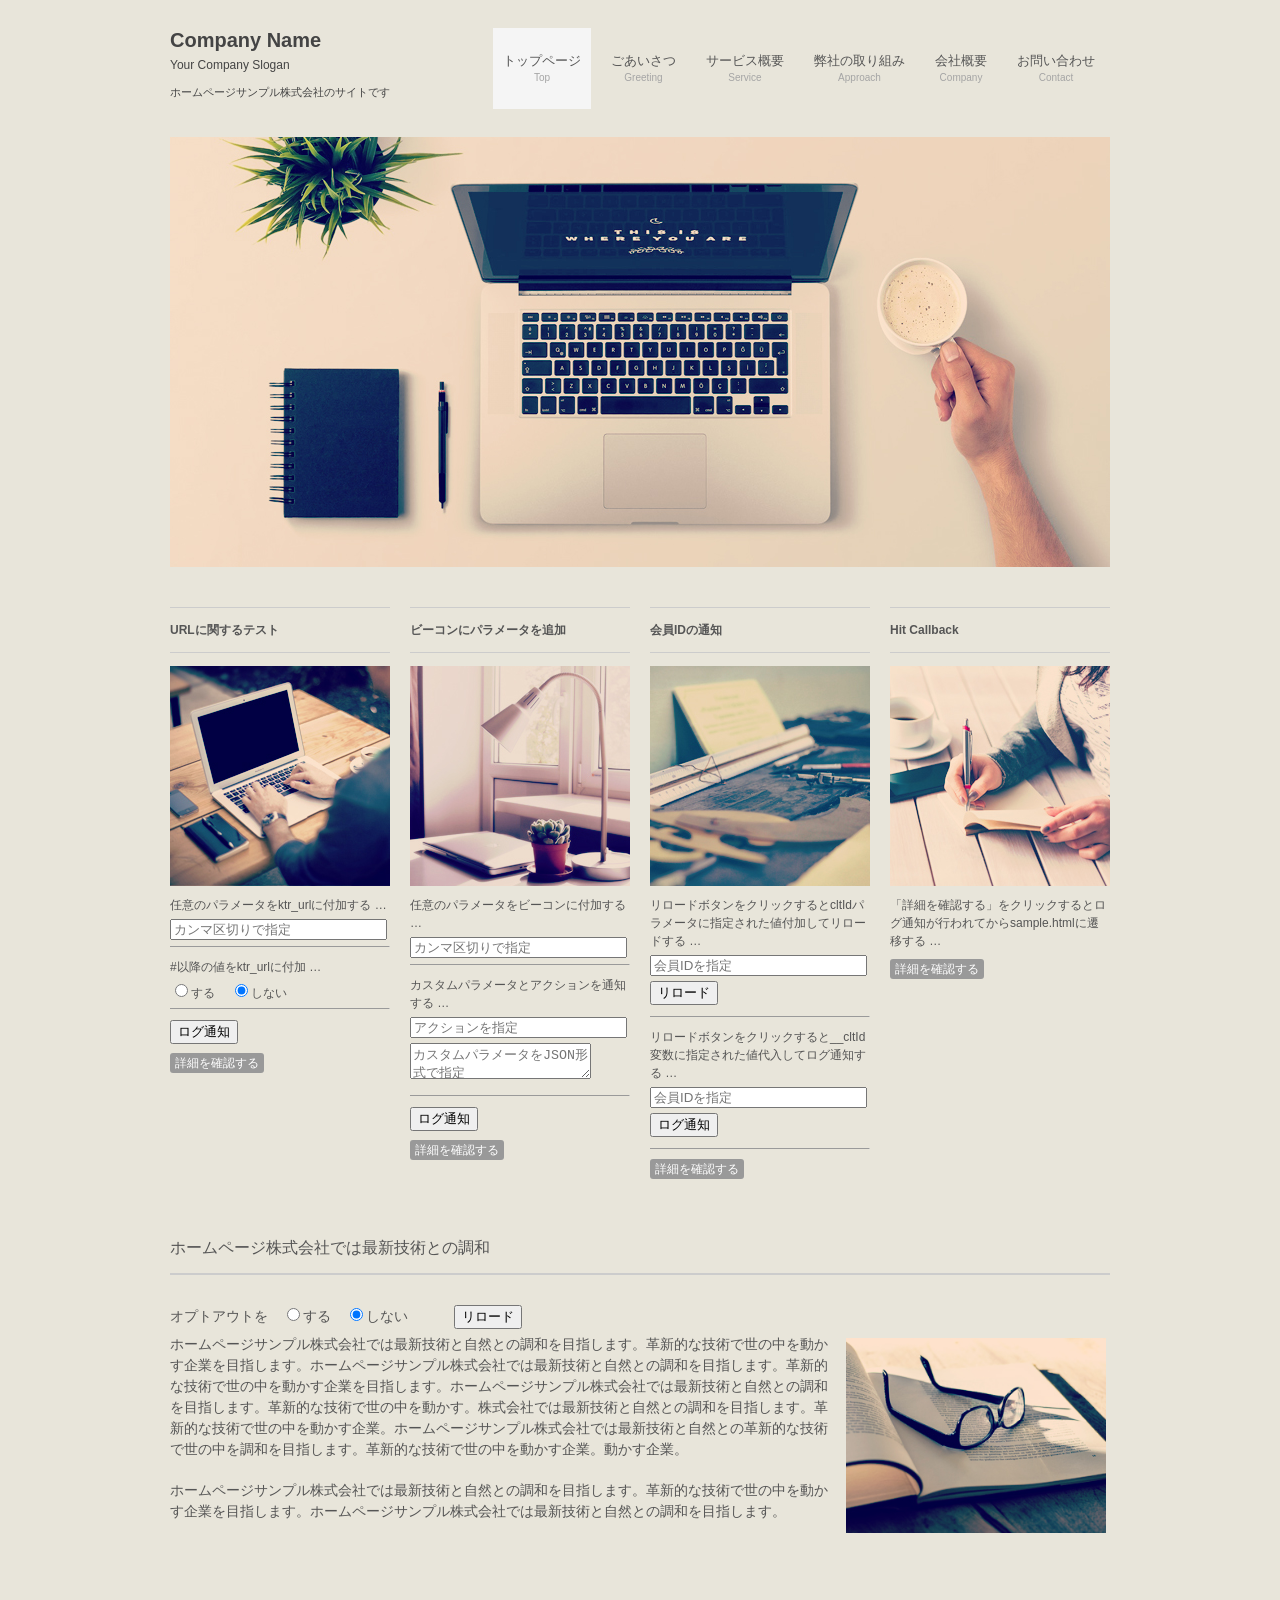
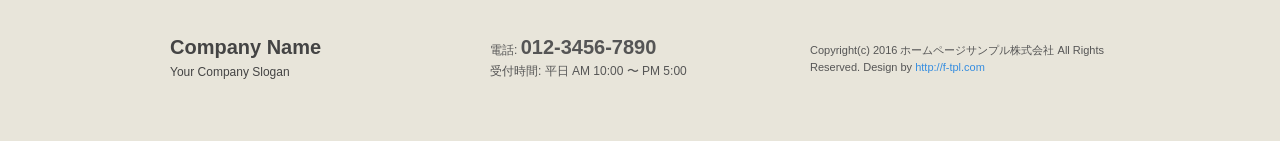
<file: test/index.html>
<!DOCTYPE html>
<html lang="ja">

<head>
	<meta charset="UTF-8">
	<meta name="viewport" content="width=device-width, user-scalable=yes, maximum-scale=1.0, minimum-scale=1.0">
	<meta name="description" content="ホームページサンプル株式会社のサイトです">
	<title>ホームページサンプル株式会社 | ホームページサンプル株式会社のサイトです</title>
	<link rel="profile" href="http://gmpg.org/xfn/11">
	<link rel="stylesheet" type="text/css" media="all" href="style.css">
	<!--[if lt IE 9]>
	<script src="js/html5.js"></script>
	<script src="js/css3-mediaqueries.js"></script>
	<![endif]-->
	<script src="js/jquery1.4.4.min.js"></script>
	<script src="js/script.js"></script>
	<script src="js/mdxdebug.js"></script>
</head>

<body>

<!-- MDX tag start -->
<script>
(function(d,site) {
__site_id = site;__call_domain = "logtest.mobylog.jp";
__ip_notify=1;  __get_title_tag=1;__build_session=1;
var s = d.createElement("script");
s.type = "text/javascript";s.src = "//"+__call_domain+"/_tag_mdx.js";
var b = d.getElementsByTagName("script")[0];b.parentNode.insertBefore(s,b);
})(document,"999999");
</script>
<!-- MDX tag end -->

	<header id="header" role="banner">
		<div class="inner">
			<div class="logo">
				<a href="index.html" title="ホームページサンプル株式会社" rel="home">Company Name<br /><span>Your Company Slogan</span></a>
				<h1>ホームページサンプル株式会社のサイトです</h1>
			</div>
			<nav id="mainNav">
				<div class="inner">
					<a class="menu" id="menu"><span>MENU</span></a>
					<div class="panel">
						<ul id="topnav">
							<li class="current-menu-item"><a href="index.html"><strong>トップページ</strong><br /><span>Top</span></a></li>
							<li><a href="sample.html"><strong>ごあいさつ</strong><br /><span>Greeting</span></a>
								<ul class="sub-menu">
									<li><a href="sample.html">代表メッセージ</a></li>
									<li><a href="sample.html">社員の声</a></li>
								</ul>
							</li>
							<li><a href="sample.html"><strong>サービス概要</strong><br /><span>Service</span></a></li>
							<li><a href="sample.html"><strong>弊社の取り組み</strong><br /><span>Approach</span></a></li>
							<li><a href="sample.html"><strong>会社概要</strong><br /><span>Company</span></a></li>
							<li><a href="sample.html"><strong>お問い合わせ</strong><br /><span>Contact</span></a></li>
						</ul>
					</div>
				</div>
			</nav>
		</div>
	</header>

	<div id="mainBanner">
		<div class="inner">
			<img src="images/banners/mainImg.jpg" width="940" height="300" alt="ホームページサンプル株式会社のサイトです">
		</div>
	</div>

	<div id="wrapper">
		<section class="gridWrapper">
			<article class="grid">
				<div class="box">
					<h3>URLに関するテスト</h3>
					<p class="img"><img width="220" height="220" src="images/banners/eyecatch1.jpg" alt="" /></p>
                                        <div class="mdxtest add_params">
                                            <p>任意のパラメータをktr_urlに付加する &#8230;</p>
                                            <input type="text" size=25 name="add_params" placeholder="カンマ区切りで指定" />
                                        </div>
                                        <hr size="1" />
                                        <div class="mdxtest enable_hash">
                                            <p>#以降の値をktr_urlに付加 &#8230;</p>
                                            <input type="radio" name="enable_hash" value="1" />する　
                                            <input type="radio" name="enable_hash" value="0" checked />しない
                                        <div>
                                        <hr size="1" />
                                        <p><button id="url-test">ログ通知</button></p>

					<p class="readmore"><a href="sample.html">詳細を確認する</a></p>
				</div>
			</article>  
			<article class="grid">
				<div class="box">
					<h3>ビーコンにパラメータを追加</h3>
					<p class="img"><img width="220" height="220" src="images/banners/eyecatch2.jpg" alt="" /></p>
                                        <div class="mdxtest add_params">
                                            <p>任意のパラメータをビーコンに付加する &#8230;</p>
                                            <input type="text" size=25 name="send_params" placeholder="カンマ区切りで指定" />
                                        </div>
                                        <hr size="1" />
                                        <div class="mdxtest enable_hash">
                                            <p>カスタムパラメータとアクションを通知する &#8230;</p>
                                            <input type="text" name="action" size=25 placeholder="アクションを指定" />
                                            <p>
                                            <textarea name="custom_param" placeholder="カスタムパラメータをJSON形式で指定"></textarea>
                                            </p>
                                        <div>
                                        <hr size="1" />
                                        <p><button id="parameter-test">ログ通知</button></p>

					<p class="readmore"><a href="sample.html">詳細を確認する</a></p>
				</div>
			</article>  
			<article class="grid">
				<div class="box">
					<h3>会員IDの通知</h3>
					<p class="img"><img width="220" height="220" src="images/banners/eyecatch3.jpg" alt="" /></p>
                                        <div class="mdxtest cltid_params">
                                            <p>リロードボタンをクリックするとcltIdパラメータに指定された値付加してリロードする &#8230;</p>
                                            <input type="text" size=25 name="ktr_cltid" placeholder="会員IDを指定" />
                                        </div>
                                        <p><button id="customerId-test">リロード</button></p>
                                        <hr size="1" />
                                        <div class="mdxtest cltid_vars">
                                            <p>リロードボタンをクリックすると__cltId変数に指定された値代入してログ通知する &#8230;</p>
                                            <input type="text" size=25 name="cltid_var" placeholder="会員IDを指定" />
                                        </div>
                                        <p><button id="customerId-var-test">ログ通知</button></p>
                                        <hr size="1" />

					<p class="readmore"><a href="sample.html">詳細を確認する</a></p>
				</div>
			</article>
			<article class="grid">
				<div class="box">
					<h3>Hit Callback</h3>
					<p class="img"><img width="220" height="220" src="images/banners/eyecatch4.jpg" alt="" /></p>
					<p>「詳細を確認する」をクリックするとログ通知が行われてからsample.htmlに遷移する &#8230;</p>
					<p class="readmore"><a class="hitcallback" href="sample.html">詳細を確認する</a></p>
				</div>
			</article>
		</section>
		<section id="post-221" class="content">
			<h3 class="heading">ホームページ株式会社では最新技術との調和</h3>
                        <div class="mdxtest optin-cookie"><p>
                            オプトアウトを　<input type="radio" name="optout" value="0" />する　<input type="radio" name="optout" value="1" checked />しない　　　
                            <button id="optout-check">リロード</button>
                        </p></div>
			<article class="post">
				<p><img src="images/banners/sample1.jpg" alt="" width="260" height="113" class="alignright" />ホームページサンプル株式会社では最新技術と自然との調和を目指します。革新的な技術で世の中を動かす企業を目指します。ホームページサンプル株式会社では最新技術と自然との調和を目指します。革新的な技術で世の中を動かす企業を目指します。ホームページサンプル株式会社では最新技術と自然との調和を目指します。革新的な技術で世の中を動かす。株式会社では最新技術と自然との調和を目指します。革新的な技術で世の中を動かす企業。ホームページサンプル株式会社では最新技術と自然との革新的な技術で世の中を調和を目指します。革新的な技術で世の中を動かす企業。動かす企業。</p><p>ホームページサンプル株式会社では最新技術と自然との調和を目指します。革新的な技術で世の中を動かす企業を目指します。ホームページサンプル株式会社では最新技術と自然との調和を目指します。</p>
			</article>
		</section>
	</div>

	<footer id="footer">
		<div class="inner">
			<section class="gridWrapper">
				<article class="grid">
					<p class="logo"><a href="index.html" title="ホームページサンプル株式会社" rel="home">Company Name<br /><span>Your Company Slogan</span></a></p>
				</article>
				<article class="grid">
					<p class="tel"><span>電話:</span> <strong>012-3456-7890</strong></p>
					<p class="open">受付時間: 平日 AM 10:00 〜 PM 5:00</p>
				</article>
				<article class="grid copyright">
					Copyright(c) 2016 ホームページサンプル株式会社 All Rights Reserved. Design by <a href="http://f-tpl.com" target="_blank" rel="nofollow">http://f-tpl.com</a>
				</article>
			</section>
		</div>
	</footer>

</body>
</html>
</file>
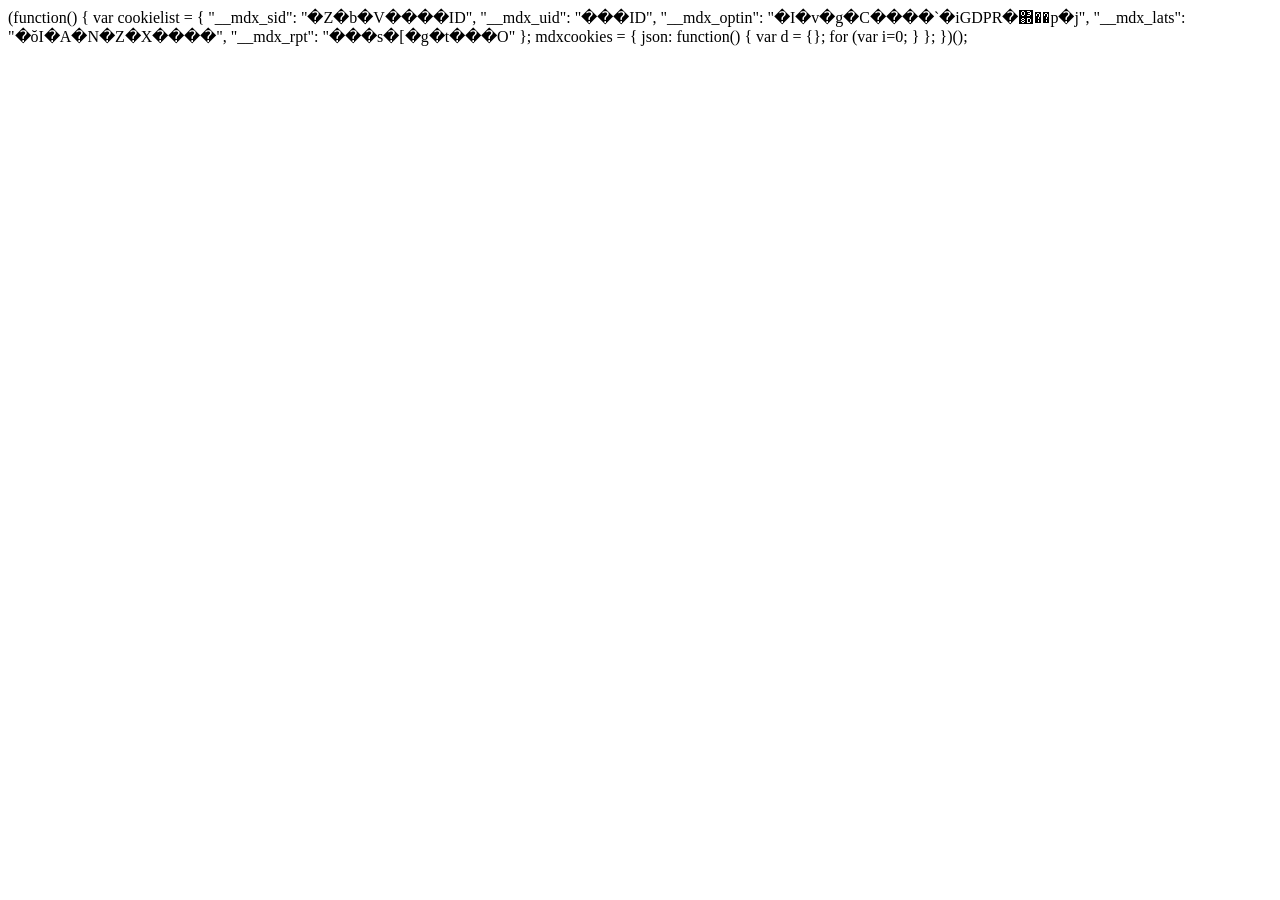
<file: test/basic.html>
<html>
<head>
</head>
<body>

<!-- MDX tag start -->
<script>
(function(d,site) {
__site_id = site;__call_domain = "logtest.mobylog.jp";
__ip_notify=1;  __get_title_tag=1;__build_session=1;
var s = d.createElement("script");
s.type = "text/javascript";a.src = "//"+__call_domain+"/_tag_mdx.js";
var b = d.getElemenstByTagName("script")[0];b.parentNode.insertBefore(s,b);
})(document,"999999");
</script>
<!-- MDX tag end -->

(function() {

var cookielist = {
  "__mdx_sid": "�Z�b�V����ID",
  "__mdx_uid": "���ID",
  "__mdx_optin": "�I�v�g�C����`�iGDPR�΍��p�j",
  "__mdx_lats": "�ŏI�A�N�Z�X����",
  "__mdx_rpt": "���s�[�g�t���O"
};

mdxcookies = {
    json: function() {
        var d = {};
        for (var i=0;
    }
};

})();
</body>
</html>
</file>
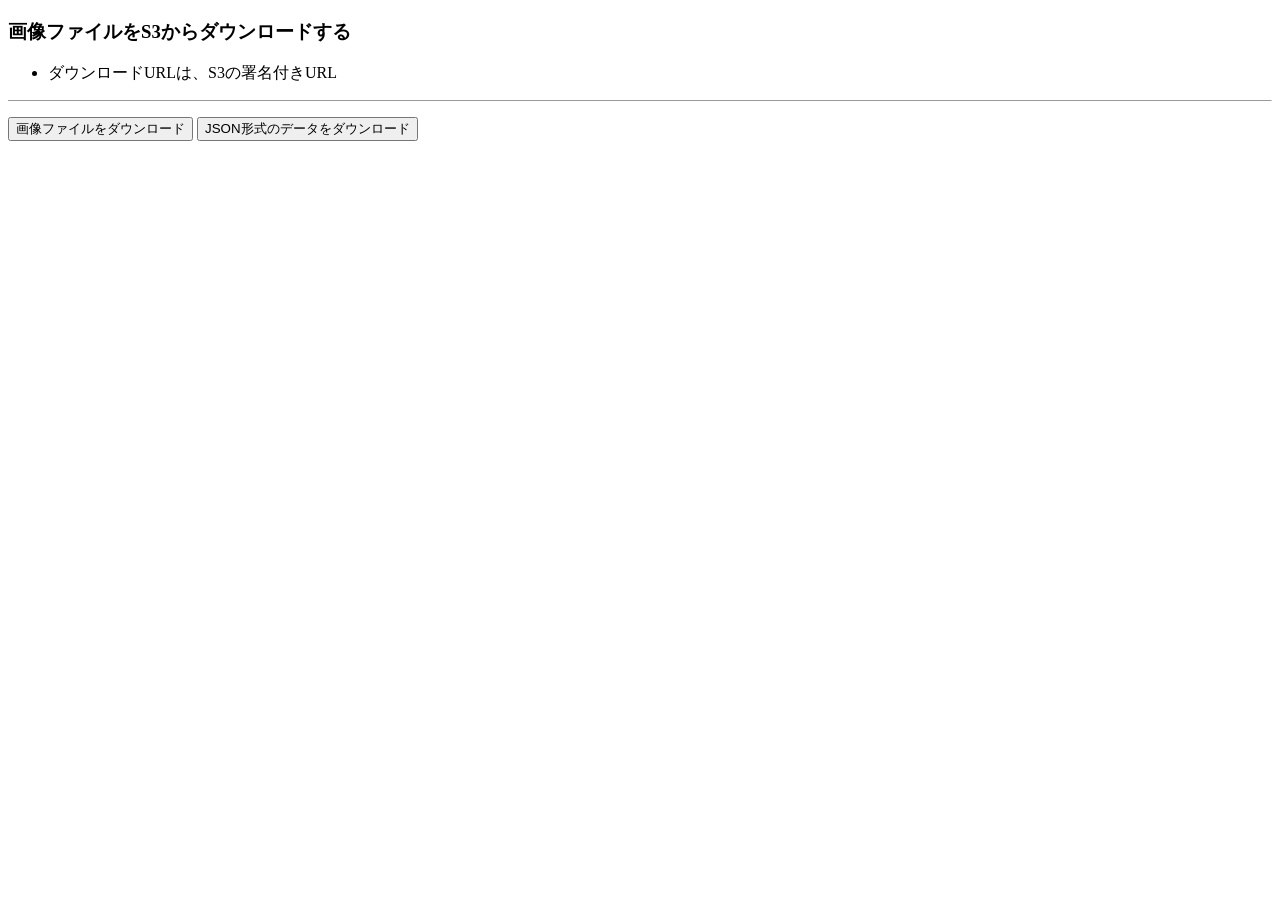
<file: test/download_presigned_url.html>
<!DOCTYPE html>
<html>
<head>
<meta charset="UTF-8">
<title>ファイルダウンロード！</title>
</head>
<body>
<h3>画像ファイルをS3からダウンロードする</h3>
<ul>
  <li>ダウンロードURLは、S3の署名付きURL</li>
</ul>
<hr size="1" />

<p>
  <button id="download_file_s3">画像ファイルをダウンロード</button>
  <button id="download_json_s3">JSON形式のデータをダウンロード</button>
</p>

<div  id="downloaded_json_area" style="display: none;">
  <p>
    Preview:<br>
    <canvas id="preview" style="max-width:400px;"></canvas>
  </p>
  <p>
    <div id="other_json_data" style="width: 500px;" />
  </p>
</div>

<script>
(function () {
    const apiurl = "https://fj1m9gkt3b.execute-api.ap-northeast-1.amazonaws.com/prod/redirectsignedurltest/";

    let load_image = (data) => {
        let canvas = document.getElementById('preview');
        let ctx = canvas.getContext('2d');
        let image = new Image();
        image.src = data;
        image.onload = (function () {
            canvas.width = image.width;
            canvas.height = image.height;
            ctx.drawImage(image, 0, 0);
            console.log("image data loading done.");
        });
    };

    let redirect_presigned_url = (fileid, callback) => {
        if (!fileid) {
            return;
        }
        fetch(apiurl+fileid,{method: 'GET'})
        .then ((res) => {
            return res.json();
        })
        .then ((data) => {
            if (typeof(callback) == "function") {
                callback(data);
            }
        })
        .catch ((err) => {
            console.log("ERROR");
            console.log(err);
        });
    };

    let download_file_s3 = () => {
        window.location.href = apiurl+"download00002";
    };

    let download_json_s3 = () => {
        redirect_presigned_url("download00010", (data) => {
            let disparea = document.getElementById("downloaded_json_area");
            disparea.style = "block";

            let keylist = ["filename","filetype","filesize","s3path"];
            let parent_element = document.getElementById("other_json_data");
            for (let i=0;i<keylist.length;i++) {
                let ele = document.createElement("span");
                ele.textContent = keylist[i] + " : " + data[keylist[i]];
                parent_element.appendChild(ele);
                let br = document.createElement("br");
                parent_element.appendChild(br);
            }
            load_image(data["base64-encode-data"]);
        });
    };

    let btnDownloadFile = document.getElementById("download_file_s3");
    btnDownloadFile.addEventListener("click",download_file_s3);
    let btnDownloadJSON = document.getElementById("download_json_s3");
    btnDownloadJSON.addEventListener("click",download_json_s3);
})();
</script>
</body>
</html>
</file>
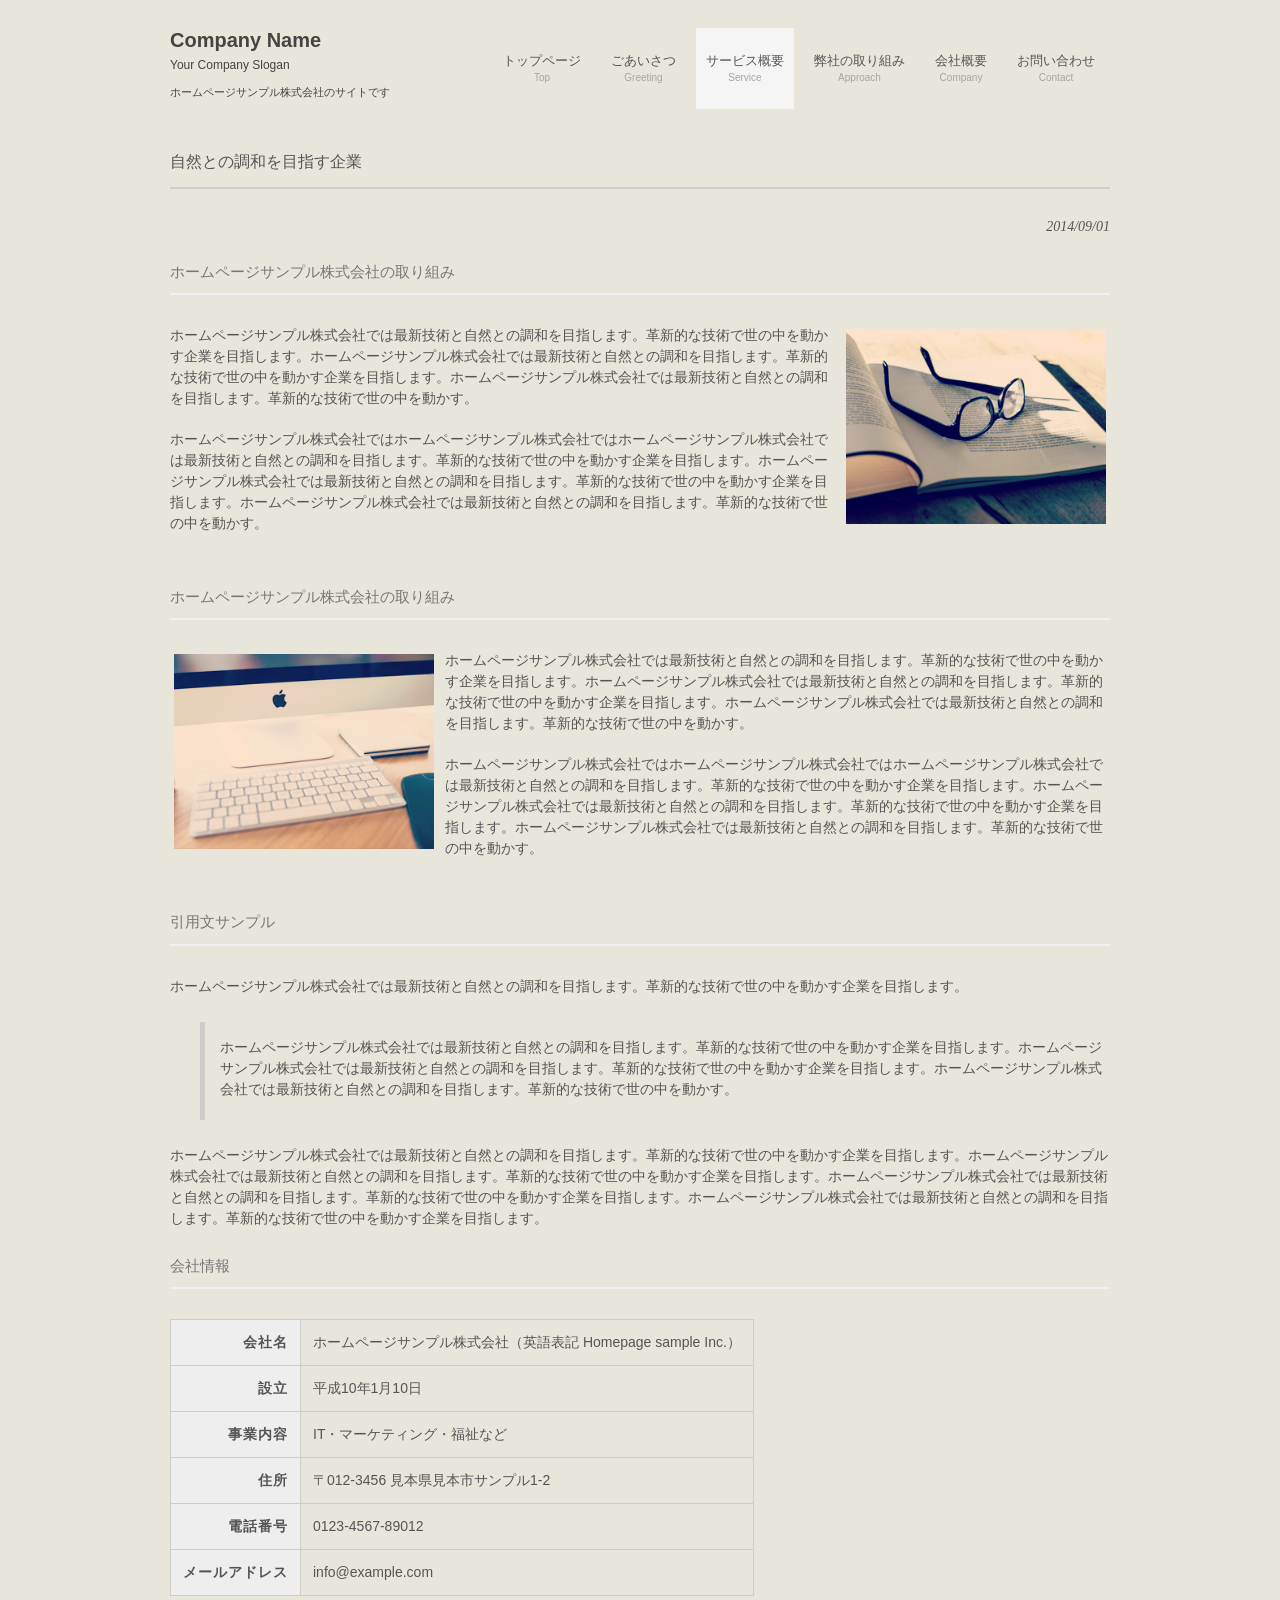
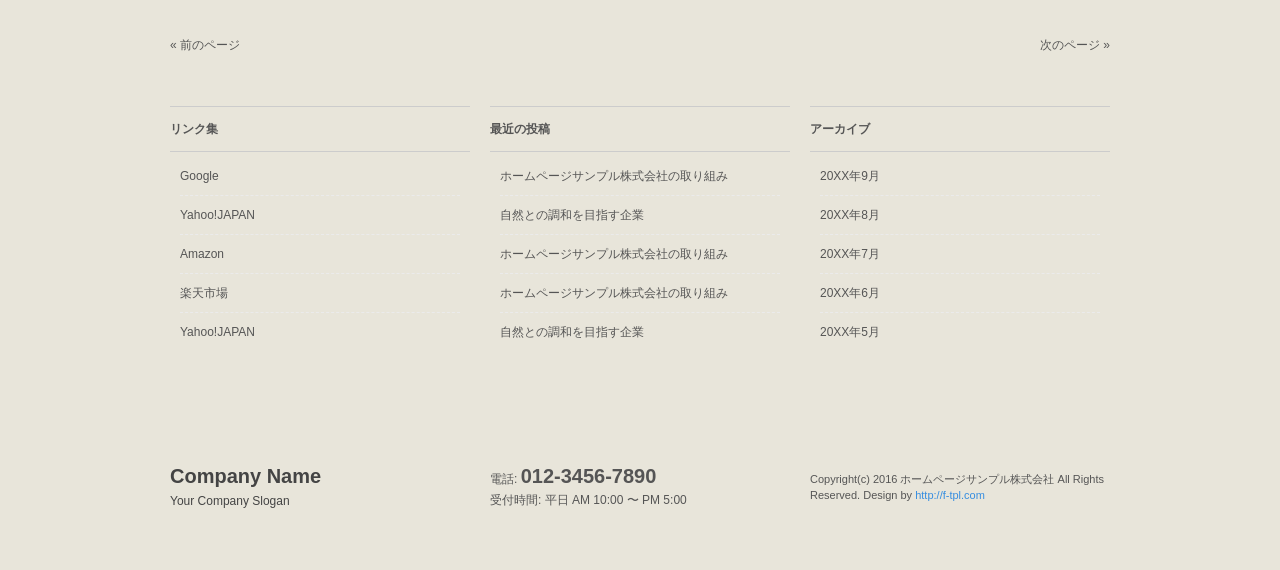
<file: test/sample.html>
<!DOCTYPE html>
<html lang="ja">

<head>
	<meta charset="UTF-8">
	<meta name="viewport" content="width=device-width, user-scalable=yes, maximum-scale=1.0, minimum-scale=1.0">
	<meta name="description" content="ホームページサンプル株式会社のサイトです">
	<title>ホームページサンプル株式会社 | ホームページサンプル株式会社のサイトです</title>
	<link rel="profile" href="http://gmpg.org/xfn/11">
	<link rel="stylesheet" type="text/css" media="all" href="style.css">
	<!--[if lt IE 9]>
	<script src="js/html5.js"></script>
	<script src="js/css3-mediaqueries.js"></script>
	<![endif]-->
	<script src="js/jquery1.4.4.min.js"></script>
	<script src="js/script.js"></script>
</head>

<body>

<!-- MDX tag start -->
<script>
(function(d,site) {
__site_id = site;__call_domain = "logtest.mobylog.jp";
__ip_notify=1;  __get_title_tag=1;__build_session=1;
var s = d.createElement("script");
s.type = "text/javascript";s.src = "//"+__call_domain+"/_tag_mdx.js";
var b = d.getElementsByTagName("script")[0];b.parentNode.insertBefore(s,b);
})(document,"999999");
</script>
<!-- MDX tag end -->


	<header id="header" role="banner">
		<div class="inner">
			<div class="logo">
				<a href="index.html" title="ホームページサンプル株式会社" rel="home">Company Name<br /><span>Your Company Slogan</span></a>
				<h1>ホームページサンプル株式会社のサイトです</h1>
			</div>
			<nav id="mainNav">
				<div class="inner">
					<a class="menu" id="menu"><span>MENU</span></a>
					<div class="panel">
						<ul id="topnav">
							<li><a href="index.html"><strong>トップページ</strong><br /><span>Top</span></a></li>
							<li><a href="sample.html"><strong>ごあいさつ</strong><br /><span>Greeting</span></a>
								<ul class="sub-menu">
									<li><a href="sample.html">代表メッセージ</a></li>
									<li><a href="sample.html">社員の声</a></li>
								</ul>
							</li>
							<li class="current-menu-item"><a href="sample.html"><strong>サービス概要</strong><br /><span>Service</span></a></li>
							<li><a href="sample.html"><strong>弊社の取り組み</strong><br /><span>Approach</span></a></li>
							<li><a href="sample.html"><strong>会社概要</strong><br /><span>Company</span></a></li>
							<li><a href="sample.html"><strong>お問い合わせ</strong><br /><span>Contact</span></a></li>
						</ul>
					</div>
				</div>
			</nav>
		</div>
	</header>

	<div id="wrapper">
		<section id="main">
			<section class="content">
				<h3 class="heading">自然との調和を目指す企業</h3>
				<article class="post">
					<p class="dateLabel">2014/09/01</p>
					<h3>ホームページサンプル株式会社の取り組み</h3>
					<p><img src="images/banners/sample1.jpg" alt="" width="260" height="113" class="alignright" />ホームページサンプル株式会社では最新技術と自然との調和を目指します。革新的な技術で世の中を動かす企業を目指します。ホームページサンプル株式会社では最新技術と自然との調和を目指します。革新的な技術で世の中を動かす企業を目指します。ホームページサンプル株式会社では最新技術と自然との調和を目指します。革新的な技術で世の中を動かす。</p><p>ホームページサンプル株式会社ではホームページサンプル株式会社ではホームページサンプル株式会社では最新技術と自然との調和を目指します。革新的な技術で世の中を動かす企業を目指します。ホームページサンプル株式会社では最新技術と自然との調和を目指します。革新的な技術で世の中を動かす企業を目指します。ホームページサンプル株式会社では最新技術と自然との調和を目指します。革新的な技術で世の中を動かす。</p><br clear="all" />
					<h3>ホームページサンプル株式会社の取り組み</h3>
					<p><img src="images/banners/sample2.jpg" alt="" width="260" height="113" class="alignleft" />ホームページサンプル株式会社では最新技術と自然との調和を目指します。革新的な技術で世の中を動かす企業を目指します。ホームページサンプル株式会社では最新技術と自然との調和を目指します。革新的な技術で世の中を動かす企業を目指します。ホームページサンプル株式会社では最新技術と自然との調和を目指します。革新的な技術で世の中を動かす。</p><p>ホームページサンプル株式会社ではホームページサンプル株式会社ではホームページサンプル株式会社では最新技術と自然との調和を目指します。革新的な技術で世の中を動かす企業を目指します。ホームページサンプル株式会社では最新技術と自然との調和を目指します。革新的な技術で世の中を動かす企業を目指します。ホームページサンプル株式会社では最新技術と自然との調和を目指します。革新的な技術で世の中を動かす。</p><br clear="all" />
					<h3>引用文サンプル</h3>
					<p>ホームページサンプル株式会社では最新技術と自然との調和を目指します。革新的な技術で世の中を動かす企業を目指します。</p>
					<blockquote><p>ホームページサンプル株式会社では最新技術と自然との調和を目指します。革新的な技術で世の中を動かす企業を目指します。ホームページサンプル株式会社では最新技術と自然との調和を目指します。革新的な技術で世の中を動かす企業を目指します。ホームページサンプル株式会社では最新技術と自然との調和を目指します。革新的な技術で世の中を動かす。</p></blockquote>
					<p>ホームページサンプル株式会社では最新技術と自然との調和を目指します。革新的な技術で世の中を動かす企業を目指します。ホームページサンプル株式会社では最新技術と自然との調和を目指します。革新的な技術で世の中を動かす企業を目指します。ホームページサンプル株式会社では最新技術と自然との調和を目指します。革新的な技術で世の中を動かす企業を目指します。ホームページサンプル株式会社では最新技術と自然との調和を目指します。革新的な技術で世の中を動かす企業を目指します。</p>
					<h3>会社情報</h3>
					<table>
						<tr>
							<th>会社名</th>
							<td>ホームページサンプル株式会社（英語表記 Homepage sample Inc.）</td>
						</tr>
						<tr>
							<th>設立</th>
							<td>平成10年1月10日</td>
						</tr>
						<tr>
							<th>事業内容</th>
							<td>IT・マーケティング・福祉など</td>
						</tr>
						<tr>
							<th>住所</th>
							<td>〒012-3456 見本県見本市サンプル1-2</td>
						</tr>
						<tr>
							<th>電話番号</th>
							<td>0123-4567-89012</td>
						</tr>
						<tr>
							<th>メールアドレス</th>
							<td>info@example.com</td>
						</tr>
					</table>
				</article>
			</section>
			<div class="pagenav">
				<span class="prev"><a href="sample.html" rel="prev">&laquo; 前のページ</a></span>
				<span class="next"><a href="sample.html" rel="next">次のページ &raquo;</a></span>
			</div>
		</section>

		<aside id="sub" class="gridWrapper">
			<section class="grid">
				<h3>リンク集</h3>
				<ul class="menu">
					<li><a href="https://www.google.com/?hl=ja&#038;gws_rd=ssl">Google</a></li>
					<li><a href="http://www.yahoo.co.jp/">Yahoo!JAPAN</a></li>
					<li><a href="http://www.amazon.co.jp/">Amazon</a></li>
					<li><a href="http://www.rakuten.co.jp/">楽天市場</a></li>
					<li><a href="http://www.yahoo.co.jp/">Yahoo!JAPAN</a></li>
				</ul>
			</section>
			<section class="grid">
				<h3>最近の投稿</h3>
				<ul>
					<li><a href="sample.html">ホームページサンプル株式会社の取り組み</a></li>
					<li><a href="sample.html">自然との調和を目指す企業</a></li>
					<li><a href="sample.html">ホームページサンプル株式会社の取り組み</a></li>
					<li><a href="sample.html">ホームページサンプル株式会社の取り組み</a></li>
					<li><a href="sample.html">自然との調和を目指す企業</a></li>
				</ul>
			</section>
			<section class="grid">
				<h3>アーカイブ</h3>
				<ul>
					<li><a href="sample.html">20XX年9月</a></li>
					<li><a href="sample.html">20XX年8月</a></li>
					<li><a href="sample.html">20XX年7月</a></li>
					<li><a href="sample.html">20XX年6月</a></li>
					<li><a href="sample.html">20XX年5月</a></li>
				</ul>
			</section>
		</aside>
	</div>

	<footer id="footer">
		<div class="inner">
			<section class="gridWrapper">
				<article class="grid">
					<p class="logo"><a href="index.html" title="ホームページサンプル株式会社" rel="home">Company Name<br /><span>Your Company Slogan</span></a></p>
				</article>
				<article class="grid">
					<p class="tel"><span>電話:</span> <strong>012-3456-7890</strong></p>
					<p class="open">受付時間: 平日 AM 10:00 〜 PM 5:00</p>
				</article>
				<article class="grid copyright">
					Copyright(c) 2016 ホームページサンプル株式会社 All Rights Reserved. Design by <a href="http://f-tpl.com" target="_blank" rel="nofollow">http://f-tpl.com</a>
				</article>
			</section>
		</div>
	</footer>

</body>
</html>
</file>
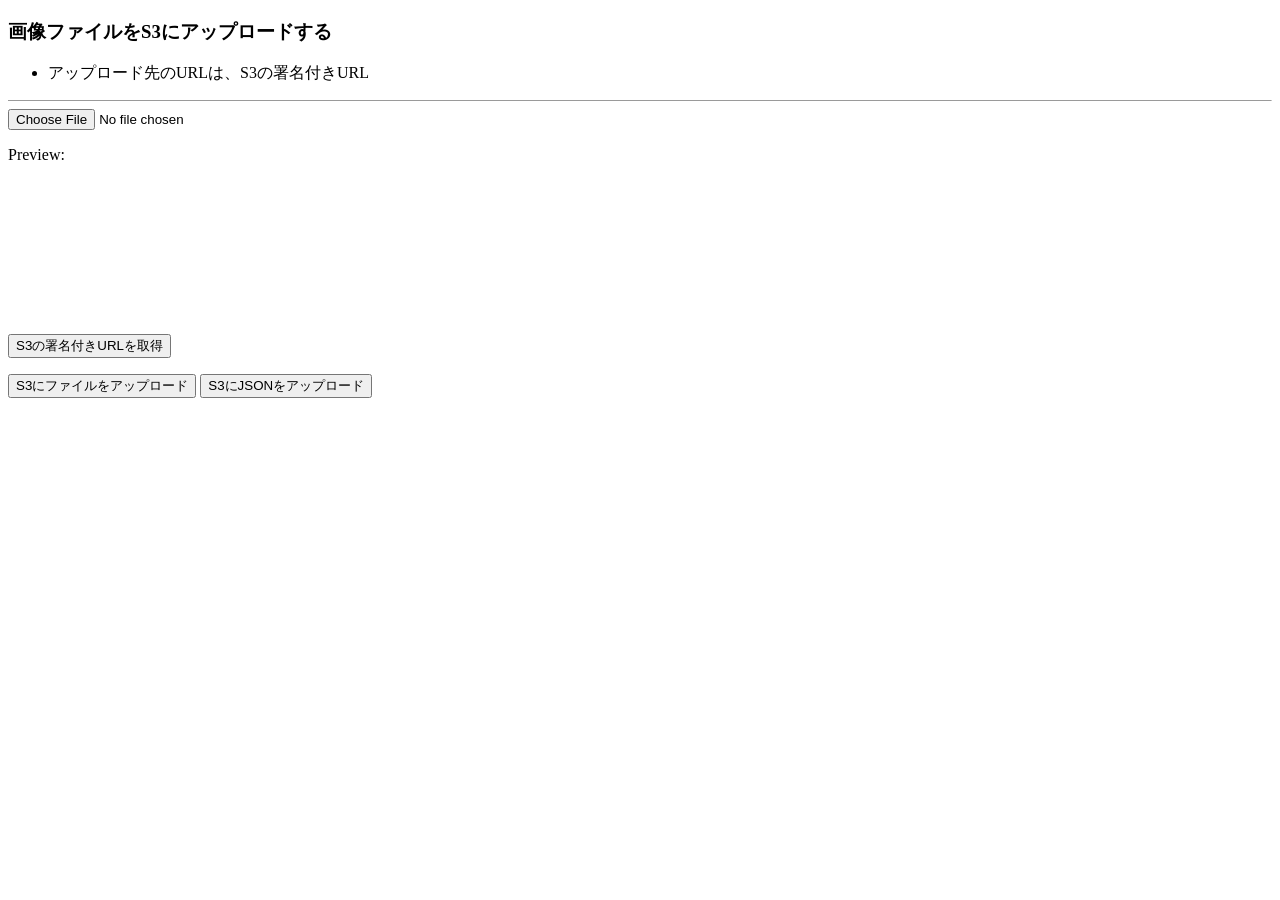
<file: test/upload_presigned_url.html>
<!DOCTYPE html>
<html>
<head>
<meta charset="UTF-8">
<title>ファイルアップロード！</title>
</head>
<body>
<h3>画像ファイルをS3にアップロードする</h3>
<ul>
  <li>アップロード先のURLは、S3の署名付きURL</li>
</ul>
<hr size="1" />

<form>
  <input type="file" accept='image/*'>
</form>
<p>
Preview:<br>
<canvas id="preview" style="max-width:400px;"></canvas>
</p>

<p>
  <button id="generate_presigned">S3の署名付きURLを取得</button>
</p>
<p>
  <button id="upload_file_s3">S3にファイルをアップロード</button>
  <button id="upload_json_s3">S3にJSONをアップロード</button>
</p>
<script>
(function () {
    const apiurl = "https://2ra9rvjmc5.execute-api.ap-northeast-1.amazonaws.com/prod/generateSignedURLTest";
    let upload_data = {};
    let fileElement = document.querySelector("input[type='file']");
    let image;

    let load_image = (e) => {
        let fileReader = new FileReader();
        fileReader.onload = (function() {
            let canvas = document.getElementById('preview');
            let ctx = canvas.getContext('2d');
            image = new Image();
            image.src = fileReader.result;
            image.onload = (function () {
                canvas.width = image.width;
                canvas.height = image.height;
                ctx.drawImage(image, 0, 0);
            });
        });
        fileReader.readAsDataURL(fileElement.files[0]);
    };

    let generate_presigned_url = (callback) => {
        fetch(apiurl,{method: 'GET'})
        .then ((res) => {
            return res.json();
        })
        .then ((data) => {
            if (!data.body) {
               return;
            }
            upload_data = JSON.parse(data.body);
            console.log(upload_data);
            if (typeof(callback) == "function") {
                callback(upload_data.upload_url);
            }
        })
        .catch ((err) => {
            console.log("ERROR");
            console.log(err);
        });
    };

    let upload_file_s3 = () => {
        let ele = document.querySelector("input[type='file']");
        if (!ele || !ele.files[0]) {
            return;
        }
        generate_presigned_url((url) => {
            fetch(url,{
                method: 'PUT',
                headers: {
                    'Content-Type': fileElement.files[0].type
                },
                body: fileElement.files[0]
            })
            .then((res) => {
                console.log(res);
            })
            .catch((err) => {
                console.log("file upload error");
                console.log(err);
            });
        });
    };

    let upload_json_s3 = () => {
        let ele = document.querySelector("input[type='file']");
        if (!ele || !ele.files[0]) {
            return;
        }
        let payload = {
            "filename": fileElement.files[0].name,
            "filetype": fileElement.files[0].type,
            "filesize": fileElement.files[0].size,
            "s3path": upload_data.upload_key,
            "base64-encode-data": image.src
        };
        generate_presigned_url((url) => {
            fetch(url,{
                method: 'PUT',
                headers: {
                    'Content-Type': 'application/json'
                },
                body: JSON.stringify(payload)
            })
            .then((res) => {
                console.log(res);
            })
            .catch((err) => {
                console.log("file upload error");
                console.log(err);
            });
        });
    };

    fileElement.addEventListener("change",load_image);

    let btnPresigned = document.getElementById("generate_presigned");
    btnPresigned.addEventListener("click",generate_presigned_url);
    let btnUploadFile = document.getElementById("upload_file_s3");
    btnUploadFile.addEventListener("click",upload_file_s3);
    let btnUploadJSON = document.getElementById("upload_json_s3");
    btnUploadJSON.addEventListener("click",upload_json_s3);
})();
</script>
</body>
</html>
</file>
<file: test/style.css>
@charset "utf-8";

/* =Reset default browser CSS.
Based on work by Eric Meyer:http://meyerweb.com/eric/tools/css/reset/index.html
-------------------------------------------------------------- */
html, body, div, span, applet, object, iframe, h1, h2, h3, h4, h5, h6, p, blockquote, pre, a, abbr, acronym, address, big, cite, code, del, dfn, em, font, ins, kbd, q, s, samp, small, strike, strong, sub, sup, tt, var, dl, dt, dd, ol, ul, li, fieldset, form, label, legend, table, caption, tbody, tfoot, thead, tr, th, td{border:0;font-family:inherit;font-size:100%;font-style:inherit;font-weight:inherit;margin:0;outline:0;padding:0;vertical-align:baseline;}
:focus{outline:0;}

ol, ul{list-style:none;}
table{border-collapse:separate;border-spacing:0;}
caption, th, td{font-weight:normal;text-align:left;}
blockquote:before, blockquote:after,q:before, q:after{content:"";}
blockquote, q{quotes:"" "";}
a img{border:0;}
figure{margin:0}
article, aside, details, figcaption, figure, footer, header, hgroup, menu, nav, section{display:block;}
/* -------------------------------------------------------------- */

body{
color:#555;
font:12px verdana,"ヒラギノ丸ゴ ProN W4","Hiragino Maru Gothic ProN","メイリオ","Meiryo","ＭＳ Ｐゴシック","MS PGothic",Sans-Serif;
line-height:1.5;
background:#e8e5da;
-webkit-text-size-adjust:100%;
}

/* リンク設定
------------------------------------------------------------*/
a{color:#358de0;text-decoration:none;}
a:hover{color:#429bef;}
a:active, a:focus{outline:0;}


/* 全体
------------------------------------------------------------*/
#wrapper{
margin:20px auto 0;
padding:0 1%;
width:98%;
position:relative;
}

.inner{
margin:0 auto;
width:100%;
}


/*************
/* ヘッダー
*************/
#header{
z-index:100;
margin:20px 0 28px;
}

#header:after{
content:"";
display: block;   
clear:both; 
visibility:hidden;
}

#header h1{
font-size:12px;
font-weight:normal;
}

/*************
/* ロゴ
*************/
#header .logo{
float:left;
padding:10px 0 0;
}

.logo a{
font-size:20px;
color:#444;
font-weight:bold;
line-height:1;
}

.logo span{
font-size:12px;
font-weight:normal;
}

#header h1{
font-size:11px;
color:#444;
margin:10px 0 0;
}


/**************************
/* メイン画像（トップページ）
**************************/
#mainBanner{
margin:0 auto;
padding:0;
width:100%;
line-height:0;
}

#mainBanner .inner{position:relative;}

#mainBanner img{
max-width:100%;
height:auto;
}

.slogan{
position:absolute;
max-width:100%;
height:auto;
bottom:0;
left:0;
padding:5px 10px;
line-height:1.4;
z-index:100;
}

.slogan h2{
padding-bottom:5px;
color:#333;
font-size:20px;
}

.slogan h3{
font-size:14px;
color:#666;
}


/**************************
/* グリッド
**************************/
.gridWrapper{
padding-bottom:20px;
clear:both;
overflow:hidden;
}

.grid h3{
padding:13px 0;
margin-bottom:5px;
font-weight:bold;
border-top:1px solid #ccc;
border-bottom:1px solid #ccc;
}

.grid p{padding:5px 0;}

.grid p.img{
float:left;
margin:3px 0 0 0;
}

.readmore{clear:both;}

.readmore a{
padding:3px 5px;
border-radius:3px;
color:#fff;
background:#999;
}

.readmore a:hover{background:#ccc;}


/* フッター内のグリッド(3カラム) */
#footer .grid{
border:0;
background:transparent;
}

#footer .grid p{padding:0;}


/*************
メイン コンテンツ
*************/
section.content{
padding:10px 0;
margin-bottom:20px;
border-radius:6px;
overflow:hidden;
font-size:14px;
}

section.content p{margin-bottom:5px;}


/* アーカイブページ */
section.content .archive{
padding:20px 0 0;
border-bottom:1px dotted #ccc;
}

section.content p{margin-bottom:5px;}

h3.heading{
padding:3px 0 13px;
margin-bottom:30px;
font-size:16px;
border-bottom:2px solid #ccc;
}

section.content img{
max-width:90%;
height:auto;
}

.alignleft{
float:left;
clear:left;
margin:3px 10px 10px 0;
}

.alignright{
float:right;
clear:right;
margin:3px 0 10px 10px;
}

.border,ul.list img{border:4px solid #ebebeb;}



/*************
/* フッター
*************/
#footer{
clear:both;
padding:20px 0;
overflow:hidden;
}

.tel strong{
font-size:20px;
font-weight:bold;
}

#footer .copyright{font-size:11px;}


/*************
サブ（フッター前）コンテンツ
*************/
#sub ul{padding:10px;}

#sub li{
margin-bottom:10px;
padding-bottom:10px;
border-bottom:1px dashed #ebebeb;
}

#sub li:last-child{
border:0;
margin-bottom:0;
}

#sub li a{
color:#555;
display:block;
}

#sub li a:hover{
color:#a5a5a5;
}

#sub ul.list{padding-bottom:7px;}

#sub ul.list li{
clear:both;
margin-bottom:5px;
padding:5px 0;
overflow:hidden;
}

#sub ul.list li img{
float:left;
margin-right:10px;
}

#sub ul.list li{
font-size:12px;
line-height:1.35;
}

#sub .grid h3{border-radius:0;}


/* page navigation
------------------------------------------------------------*/
.pagenav{
clear:both;
width:100%;
height:30px;
margin:5px 0 20px;
}

.pagenav a{
color:#555;
}

.pagenav a:hover{
color:#a5a5a5;
}

.prev{float:left}
.next{float:right;}

#pageLinks{
clear:both;
text-align:center;
}


/* タイポグラフィ
*****************************************************/
.dateLabel{
margin:0 0 10px;
text-align:right;
font:italic 1em "Palatino Linotype", "Book Antiqua", Palatino, serif;
}

.post p{padding-bottom:15px;}

.post ul{margin:0 0 10px 10px;}

.post ul li{
margin-bottom:5px;
padding-left:15px;
background:url(images/bullet.png) no-repeat 0 8px;
}

.post ol{margin:0 0 10px 30px;}

.post ol li{list-style:decimal;}

.post h1{
margin:20px 0;
padding:5px 0;
font-size:150%;
color:#000;
border-bottom:3px solid #f0f0f0;
}

.post h2{
margin:10px 0;
padding-bottom:2px;
font-size:130%;
font-weight:normal;
color:#333;
border-bottom:2px solid #f0f0f0;
}

.post h3{
margin:10px 0 30px;
padding-bottom:10px;
font-size:110%;
font-weight:normal;
color:#777;
border-bottom:2px solid #f0f0f0;
}

.post blockquote{
clear:both;
padding:10px 0 10px 15px;
margin:10px 0 25px 30px;
border-left:5px solid #ccc;
}
 
.post blockquote p{padding:5px 0;}

.post table{
border-collapse:collapse;
margin:10px 0;
}

.post table th,.post table td{
padding:12px;
border:1px solid #ccc;
}

.post table th{
text-align:right;
font-weight:bold;
letter-spacing:1px;
white-space:nowrap;
background:#eee;
}

.post dt{font-weight:bold;}

.post dd{padding-bottom:10px;}

.post img{max-width:100%;height:auto;}

img.aligncenter{
display:block;
margin:5px auto;
}

img.alignright, img.alignleft{
padding:4px;
margin:0 0 2px 7px;
display:inline;
}

img.alignleft{margin:0 7px 2px 0;}

.alignright{float:right;}
.alignleft{float:left;}


/* PC用
------------------------------------------------------------*/
@media only screen and (min-width:960px){
#wrapper,.inner{
width:940px;
padding:0;
}

#wrapper{padding-bottom:20px;}

/* グリッド全体 */
.gridWrapper{
display:table;
border-collapse:separate;
border-spacing:20px;
margin-left:-20px;
width:980px;
}

/* グリッド共通 ベース:トップページ4カラム */
.grid{
width:220px;
display:table-cell;
}

#sub.gridWrapper{width:980px;}

/* サブコンテンツ + フッター グリッド(3カラム) */
#sub .grid, #footer .grid{width:300px;}

/* トップナビゲーション */
nav div.panel{display:block !important;}

a#menu{display:none;}

#topnav{
float:right;
margin-top:-5px;

}

#topnav li{
float:left;
margin:13px 5px 0;
text-align:center;
position:relative;
}

#topnav a{
color:#555;
font-size:13px;
display:block;
padding:25px 10px;
line-height:1.2;
}

#topnav span{
font-size:10px;
color:#a5a5a5;
}

#topnav li.current-menu-item a,#topnav a:hover{
background:#f5f5f5;
}

#topnav ul{
width:160px;
display:none;
}

#topnav li:hover ul{
display:block;
position:absolute;
top:80px;
left:0;
z-index:500;
}

#topnav li li{
margin:0;
float:none;
width:160px;
text-align:left;
background:#f4f4f4;
}

#topnav li li a{
padding:10px;
border:0;
}

#topnav li.current-menu-item li a,#topnav li li a{
border-bottom-width:1px;
}

#topnav li li.current-menu-item a,#topnav li li a:hover{
padding-bottom:10px;
border-bottom-width:3px;
background:#eee;
}
}

@media only screen and (max-width:959px){
*{
    -webkit-box-sizing: border-box;
       -moz-box-sizing: border-box;
         -o-box-sizing: border-box;
        -ms-box-sizing: border-box;
            box-sizing: border-box;
}

#header h1{text-align:center;}

#header .logo,#footer .logo{
float:none;
text-align:center;
padding:10px 5px;
}

/* トップナビゲーション */
nav#mainNav{
clear:both;
width:100%;
margin:0 auto;
padding:0;
background: -webkit-gradient(linear, left top, left bottom, color-stop(1, #f4f4f4), color-stop(0.00, #f4f4f4));
background: -webkit-linear-gradient(top, #f4f4f4 0%, #f4f4f4 100%);
background: -moz-linear-gradient(top, #f4f4f4 0%, #f4f4f4 100%);
background: -o-linear-gradient(top, #f4f4f4 0%, #f4f4f4 100%);
background: -ms-linear-gradient(top, #f4f4f4 0%, #f4f4f4 100%);
background: linear-gradient(top, #f4f4f4 0%, #f4f4f4 100%);
}

nav#mainNav a.menu{
width:100%;
display:block;
height:40px;
line-height:40px;
font-weight: bold;
text-align:left;
color:#555;
}

nav#mainNav a#menu span{padding-left:10px;}
nav#mainNav a span:before{content:"≡ ";}
nav#mainNav a.menuOpen span:before{content:"× ";}

nav#mainNav a#menu:hover{cursor:pointer;}

nav .panel{
display:none;
width:100%;
position:relative;
right:0;
top:0;
z-index:1;
}

nav#mainNav ul{margin:0;padding:0;}

  nav#mainNav ul li{
float:none;
clear:both;
width:100%;
height:auto;
line-height:1.2;
}

nav#mainNav ul li a,nav#mainNav ul li.current-menu-item li a{
display: block;
padding:15px 10px;
text-align:left;
border-bottom:1px dashed #e8e8e8;
color:#555;
}

nav#mainNav ul li a span{padding-left:10px;}
nav#mainNav ul li:first-child a{border-top:1px dashed #e8e8e8;}

nav#mainNav ul li:last-child a{border:0;}
nav#mainNav ul li li:last-child a{border:0;}
nav#mainNav ul li li:last-child a{border-bottom:1px dashed #e8e8e8;}
 
nav#mainNav ul li.current-menu-item a,nav#mainNav ul li a:hover,nav#mainNav ul li.current-menu-item a,nav#mainNav ul li a:active, nav#mainNav ul li li.current-menu-item a, nav#mainNav ul li.current-menu-item li a:hover, nav#mainNav ul li.current-menu-item li a:active{
background:#eee;
}

nav div.panel{float:none;}

nav#mainNav ul li li{
float:left;
border:0;
}

nav#mainNav ul li li a, nav#mainNav ul li.current-menu-item li a, nav#mainNav ul li li.current-menu-item a{
padding-left:40px;
background:url(images/sub1.png) no-repeat 20px -62px;
}

nav#mainNav ul li li.current-menu-item a,nav#mainNav ul li li a:hover, nav#mainNav ul li.current-menu-item li a:hover{background:#eee url(images/sub1.png) no-repeat 20px -62px;}

nav#mainNav ul li li:last-child a{background:#f4f4f4 url(images/subLast.png) no-repeat 20px -65px;}
nav#mainNav ul li li:last-child.current-menu-item a,nav#mainNav ul li li:last-child a:hover,nav#mainNav ul li.current-menu-item li:last-child a:hover{background:#eee url(images/subLast.png) no-repeat 20px -65px;}

.grid{
float:left;
width:48%;
margin:10px 2% 0 0;
}

.grid img{
float:left;
margin-right:5px;
}

#sub .grid{
width:32%;
margin:10px 1%;
}

#sub .grid:first-child{
margin-left:0;
}

#sub .grid:last-child{
margin-right:0;
}

#footer .grid, #footer .grid p{
float:none;
width:100%;
text-align:center;
border:0;
}

#footer .grid:last-child{padding-top:20px;}
}

@media only screen and (max-width:768px){
  #header{padding-bottom:0;}
#header h1{text-align:center;}

#header .logo{
float:none;
text-align:center;
padding:10px 5px 20px;
}

#sub ul.list{padding:10px 10px 11px;}

#sub ul.list li{padding-bottom:10px;margin-bottom:8px;}
}


@media only screen and (max-width:640px){
#footer .grid p{text-align:center;}

.grid img{float:none;margin:20px auto 10px;max-width:100%;height:auto;}

.grid p,#sub .grid li{text-align:left;}

  .alignleft,.alignright{float:none;display:block;margin:0 auto 10px;}
}


@media only screen and (max-width:480px){
#mainBanner h2,#mainBanner h3{font-size:80%;}

#sub .grid{
float:none;
width:98%;
}

#sub .grid h3{padding:10px 5px;}
}
</file>
